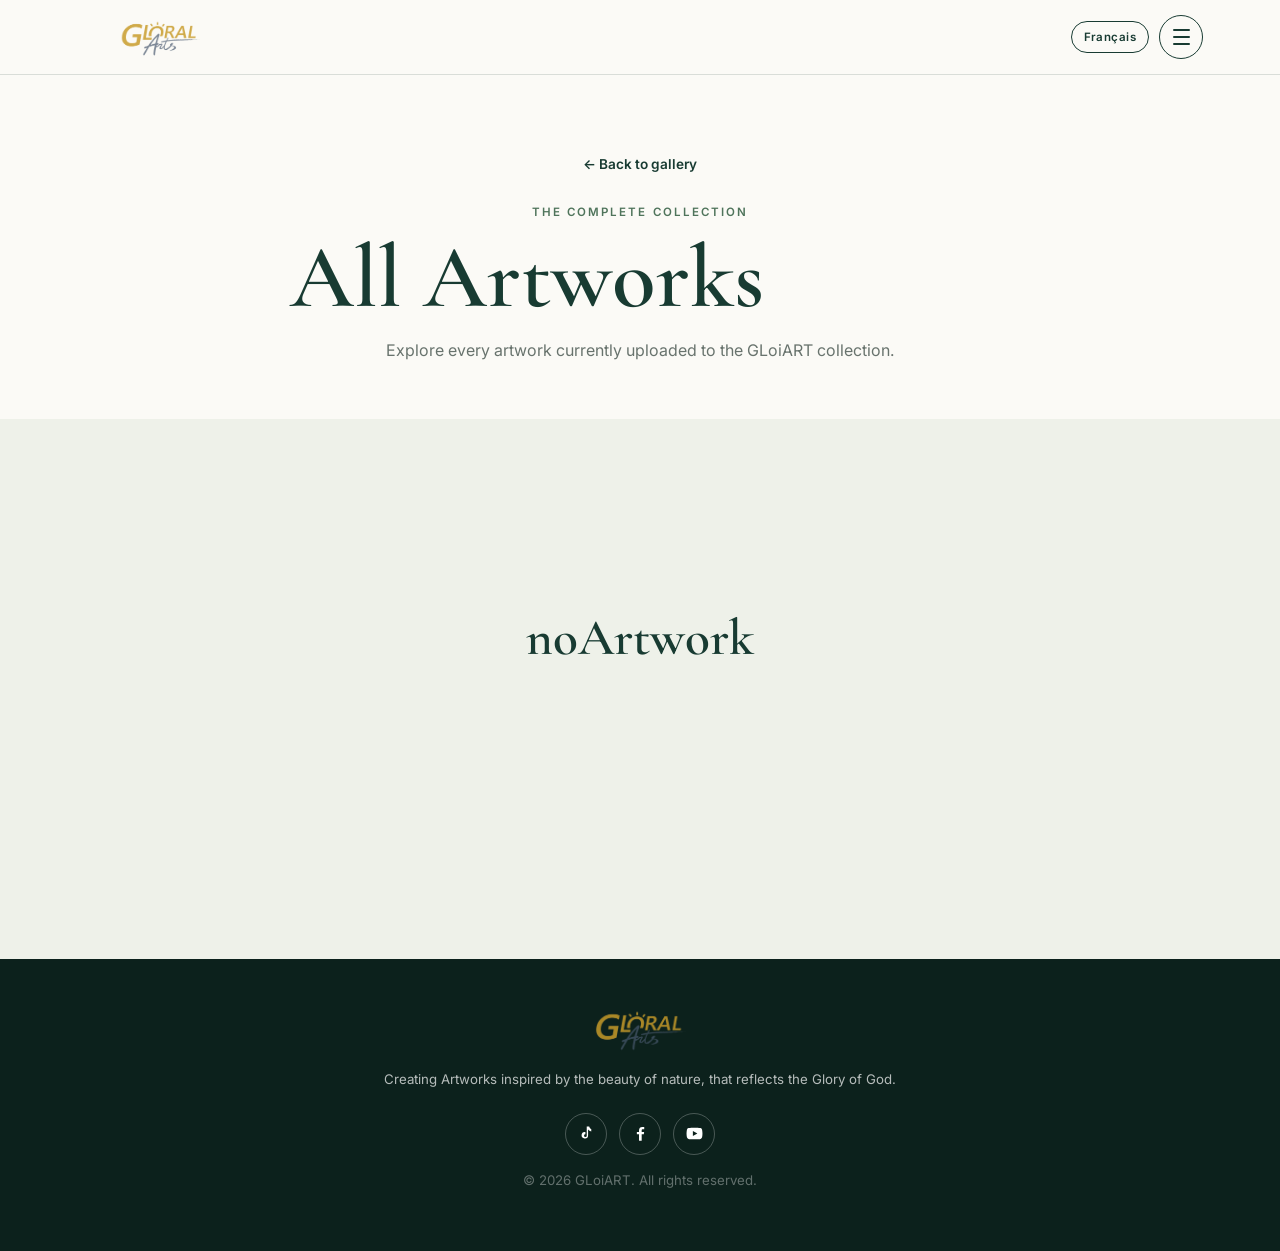
<file: all-artworks.html>
<!DOCTYPE html>
<html lang="en">
<head>
  <meta charset="UTF-8">
  <meta name="viewport" content="width=device-width, initial-scale=1.0">
  <title>All Artworks | GLoiART</title>
  <meta name="description" content="Browse the GLoiART art collection by Cameroonian artist Manesong Kenyem Tchoumen. Explore nature-inspired original artworks and prints.">
  <meta name="robots" content="index, follow, max-image-preview:large">
  <link rel="canonical" href="https://desken-artist.github.io/all-artworks.html">
  <link rel="alternate" hreflang="en" href="https://desken-artist.github.io/all-artworks.html">
  <link rel="alternate" hreflang="fr" href="https://desken-artist.github.io/all-artworks.html">
  <link rel="alternate" hreflang="x-default" href="https://desken-artist.github.io/all-artworks.html">
  <meta property="og:type" content="website">
  <meta property="og:site_name" content="GLoiART">
  <meta property="og:title" content="All Artworks | GLoiART">
  <meta property="og:description" content="Browse the GLoiART art collection by Cameroonian artist Manesong Kenyem Tchoumen. Explore nature-inspired original artworks and prints.">
  <meta property="og:url" content="https://desken-artist.github.io/all-artworks.html">
  <meta property="og:image" content="https://desken-artist.github.io/assets/banner.webp">
  <meta property="og:image:alt" content="GLoiART artwork and nature-inspired art">
  <meta name="twitter:card" content="summary_large_image">
  <meta name="twitter:title" content="All Artworks | GLoiART">
  <meta name="twitter:description" content="Browse the GLoiART art collection by Cameroonian artist Manesong Kenyem Tchoumen. Explore nature-inspired original artworks and prints.">
  <meta name="twitter:image" content="https://desken-artist.github.io/assets/banner.webp">
  <link rel="preconnect" href="https://fonts.googleapis.com">
  <link rel="preconnect" href="https://fonts.gstatic.com" crossorigin>
  <link href="https://fonts.googleapis.com/css2?family=Cormorant+Garamond:wght@500;600;700&family=Inter:wght@400;500;600&display=swap" rel="stylesheet">
  <link rel="stylesheet" href="styles.css">
</head>
<body>
  <header class="site-header">
    <a class="brand" href="index.html" data-i18n-aria="home"><img class="brand-logo brand-logo-full" src="assets/logo-gloral.png" alt="GLORAL Arts"></a>
    <button class="language-toggle" id="languageToggle" type="button">Français</button>
    <button class="menu-toggle" id="menuToggle" data-i18n-aria="openMenu" aria-label="Open navigation menu" aria-expanded="false" aria-controls="mainNav">
      <span></span><span></span><span></span>
    </button>
    <nav id="mainNav" class="main-nav" aria-label="Main navigation">
      <a href="index.html#gallery" data-i18n="gallery">Gallery</a>
      <a href="index.html#about-artist" data-i18n="artist">Artist</a>
      <a href="index.html#about-gloliart" data-i18n="aboutGLoiART">About GLoiART</a>
      <a href="index.html#contact-me" data-i18n="contactMe">Contact Me</a>
    </nav>
  </header>

  <main>
    <section class="all-artworks-header">
      <a class="back-link" href="index.html#gallery" data-i18n="backGallery">← Back to gallery</a>
      <p class="eyebrow" data-i18n="allCollection">The complete collection</p>
      <h1 data-i18n="allArtworks">All Artworks</h1>
      <p data-i18n="allIntro">Explore every artwork currently uploaded to the GLoiART collection.</p>
    </section>
    <section class="section gallery-section all-artworks-section">
      <div id="allGalleryGrid" class="gallery-grid"></div>
    </section>
  </main>

  <footer>
    <div class="footer-brand"><img class="footer-logo-full" src="assets/logo-gloral.png" alt="GLORAL Arts"></div>
    <p data-i18n="footerBio">Creating Artworks inspired by the beauty of nature, that reflects the Glory of God.</p>
    <div class="social-links" aria-label="Social media links">
      <a id="socialTikTok" href="#" target="_blank" rel="noopener" aria-label="TikTok" title="TikTok"><svg viewBox="0 0 24 24" aria-hidden="true"><path d="M14 3v11.1a4.1 4.1 0 1 1-3.4-4.04V13a1.7 1.7 0 1 0 1.7 1.7V3h3.1c.3 1.55 1.3 2.72 2.6 3.38v3.04A7.1 7.1 0 0 1 14 7.02V3z"/></svg></a>
      <a id="socialFacebook" href="#" target="_blank" rel="noopener" aria-label="Facebook" title="Facebook"><svg viewBox="0 0 24 24" aria-hidden="true"><path d="M13.5 21v-8h2.7l.4-3h-3.1V8.1c0-.9.25-1.5 1.55-1.5h1.65V3.9c-.29-.04-1.29-.12-2.46-.12-2.44 0-4.11 1.49-4.11 4.23V10H7.4v3h2.73v8h3.37z"/></svg></a>
      <a id="socialYouTube" href="#" target="_blank" rel="noopener" aria-label="YouTube" title="YouTube"><svg viewBox="0 0 24 24" aria-hidden="true"><path d="M21.58 7.19a2.9 2.9 0 0 0-2.04-2.05C17.74 4.65 12 4.65 12 4.65s-5.74 0-7.54.49a2.9 2.9 0 0 0-2.04 2.05A30.3 30.3 0 0 0 1.93 12a30.3 30.3 0 0 0 .49 4.81 2.9 2.9 0 0 0 2.04 2.05c1.8.49 7.54.49 7.54.49s5.74 0 7.54-.49a2.9 2.9 0 0 0 2.04-2.05A30.3 30.3 0 0 0 22.07 12a30.3 30.3 0 0 0-.49-4.81zM9.95 15.3V8.7L15.65 12l-5.7 3.3z"/></svg></a>
    </div>
    <p class="copyright">© <span id="year"></span> GLoiART. All rights reserved.</p>
  </footer>

  <script src="config.js"></script>
  <script src="i18n.js"></script>
  <script src="script.js"></script>
  <script>
    document.addEventListener("DOMContentLoaded",()=>{
      const g=document.getElementById("allGalleryGrid");
      if(g){
        g.replaceChildren();
        if(ARTWORKS.length){
          g.append(...ARTWORKS.map(createArtworkCard));
        } else {
          const empty=document.createElement("p");
          empty.className="no-artwork-message";
          empty.textContent=tr("noArtwork");
          g.appendChild(empty);
        }
      }
    });
  </script>
</body>
<script>document.addEventListener("DOMContentLoaded",initLanguage);</script>
</html>
</file>
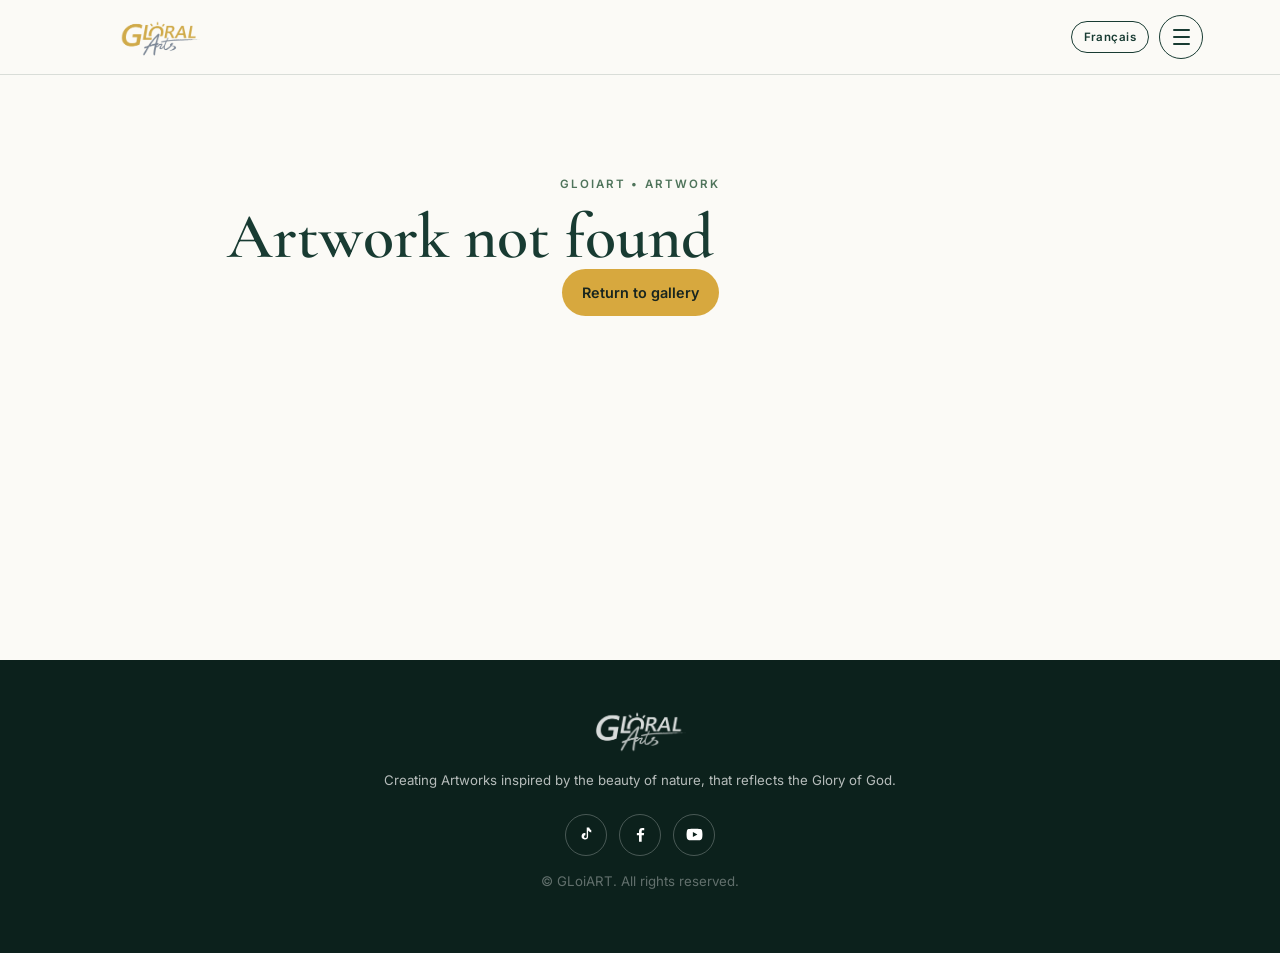
<file: artwork.html>
<!DOCTYPE html><html lang="en"><head><meta charset="UTF-8"><meta name="viewport" content="width=device-width,initial-scale=1.0"><title>Original Artwork | GLoiART</title>  <meta name="description" content="Explore artwork details, the creative process, and print options from GLoiART by Cameroonian artist Manesong Kenyem Tchoumen.">
  <meta name="robots" content="index, follow, max-image-preview:large">
  <link rel="canonical" href="https://desken-artist.github.io/artwork.html">
  <link rel="alternate" hreflang="en" href="https://desken-artist.github.io/artwork.html">
  <link rel="alternate" hreflang="fr" href="https://desken-artist.github.io/artwork.html">
  <link rel="alternate" hreflang="x-default" href="https://desken-artist.github.io/artwork.html">
  <meta property="og:type" content="website">
  <meta property="og:site_name" content="GLoiART">
  <meta property="og:title" content="Original Artwork | GLoiART">
  <meta property="og:description" content="Explore artwork details, the creative process, and print options from GLoiART by Cameroonian artist Manesong Kenyem Tchoumen.">
  <meta property="og:url" content="https://desken-artist.github.io/artwork.html">
  <meta property="og:image" content="https://desken-artist.github.io/assets/banner.webp">
  <meta property="og:image:alt" content="GLoiART artwork and nature-inspired art">
  <meta name="twitter:card" content="summary_large_image">
  <meta name="twitter:title" content="Original Artwork | GLoiART">
  <meta name="twitter:description" content="Explore artwork details, the creative process, and print options from GLoiART by Cameroonian artist Manesong Kenyem Tchoumen.">
  <meta name="twitter:image" content="https://desken-artist.github.io/assets/banner.webp"><link rel="preconnect" href="https://fonts.googleapis.com"><link rel="preconnect" href="https://fonts.gstatic.com" crossorigin><link href="https://fonts.googleapis.com/css2?family=Cormorant+Garamond:wght@500;600;700&family=Inter:wght@400;500;600&display=swap" rel="stylesheet"><link rel="stylesheet" href="styles.css"></head><body class="artwork-page"><header class="site-header"><a class="brand" href="index.html" data-i18n-aria="home"><img class="brand-logo brand-logo-full" src="assets/logo-gloral.png" alt="GLORAL Arts"></a><button class="language-toggle" id="languageToggle" type="button">Français</button><button class="menu-toggle" id="menuToggle" data-i18n-aria="openMenu" aria-label="Open navigation menu" aria-expanded="false" aria-controls="mainNav">
<span></span><span></span><span></span>
</button>
<nav id="mainNav" class="main-nav" aria-label="Main navigation">
<a href="index.html#gallery" data-i18n="gallery">Gallery</a><a href="index.html#about-artist" data-i18n="artist">Artist</a><a href="index.html#about-gloliart" data-i18n="aboutGLoiART">About GLoiART</a><a href="index.html#contact-me" data-i18n="contactMe">Contact Me</a>
</nav></header><main id="artworkDetail"><div class="detail-loading" data-i18n="loadingArtwork">Loading artwork...</div></main><footer><div class="footer-brand"><img class="footer-logo-full" src="assets/logo-gloral-white.png" alt="GLORAL Arts"></div><p data-i18n="footerBio">Creating Artworks inspired by the beauty of nature, that reflects the Glory of God.</p><div class="social-links" aria-label="Social media links"><a id="socialTikTok" href="#" target="_blank" rel="noopener" aria-label="TikTok" title="TikTok"><svg viewBox="0 0 24 24" aria-hidden="true"><path d="M14 3v11.1a4.1 4.1 0 1 1-3.4-4.04V13a1.7 1.7 0 1 0 1.7 1.7V3h3.1c.3 1.55 1.3 2.72 2.6 3.38v3.04A7.1 7.1 0 0 1 14 7.02V3z"/></svg></a><a id="socialFacebook" href="#" target="_blank" rel="noopener" aria-label="Facebook" title="Facebook"><svg viewBox="0 0 24 24" aria-hidden="true"><path d="M13.5 21v-8h2.7l.4-3h-3.1V8.1c0-.9.25-1.5 1.55-1.5h1.65V3.9c-.29-.04-1.29-.12-2.46-.12-2.44 0-4.11 1.49-4.11 4.23V10H7.4v3h2.73v8h3.37z"/></svg></a><a id="socialYouTube" href="#" target="_blank" rel="noopener" aria-label="YouTube" title="YouTube"><svg viewBox="0 0 24 24" aria-hidden="true"><path d="M21.58 7.19a2.9 2.9 0 0 0-2.04-2.05C17.74 4.65 12 4.65 12 4.65s-5.74 0-7.54.49a2.9 2.9 0 0 0-2.04 2.05A30.3 30.3 0 0 0 1.93 12a30.3 30.3 0 0 0 .49 4.81 2.9 2.9 0 0 0 2.04 2.05c1.8.49 7.54.49 7.54.49s5.74 0 7.54-.49a2.9 2.9 0 0 0 2.04-2.05A30.3 30.3 0 0 0 22.07 12a30.3 30.3 0 0 0-.49-4.81zM9.95 15.3V8.7L15.65 12l-5.7 3.3"/></svg></a></div><p class="copyright">© <span id="year"></span> GLoiART. All rights reserved.</p></footer><script src="config.js"></script><script src="i18n.js"></script><script src="artwork.js"></script>
<script>
document.addEventListener("DOMContentLoaded",()=>{
 const toggle=document.getElementById("menuToggle"),nav=document.getElementById("mainNav");
 if(toggle&&nav){
  toggle.addEventListener("click",()=>{
   const open=nav.classList.toggle("open");
   toggle.classList.toggle("open",open);
   toggle.setAttribute("aria-expanded",String(open));
   toggle.setAttribute("aria-label",open?"Close navigation menu":"Open navigation menu");
  });
  nav.querySelectorAll("a[href^='index.html#']").forEach(a=>a.addEventListener("click",()=>{
   nav.classList.remove("open");toggle.classList.remove("open");toggle.setAttribute("aria-expanded","false");
  }));
 }
});
</script><script>document.addEventListener("DOMContentLoaded",initLanguage);</script></body></html>
</file>
<file: styles.css>
:root {
  --forest: #183b32;
  --forest-deep: #102b25;
  --leaf: #4f745b;
  --sage: #a8b99e;
  --cream: #f4f0e5;
  --paper: #fbfaf6;
  --ink: #1e2925;
  --muted: #68736d;
  --gold: #d7a83e;
  --gold-light: #efd27b;
  --line: rgba(24,59,50,.15);
  --shadow: 0 18px 50px rgba(16,43,37,.12);
  --radius: 20px;
}

* { box-sizing: border-box; }
html { scroll-behavior: smooth; }
body {
  margin: 0;
  background: var(--paper);
  color: var(--ink);
  font-family: Inter, system-ui, sans-serif;
  line-height: 1.65;
}
img, video { display: block; max-width: 100%; }
a { color: inherit; text-decoration: none; }
button, a { -webkit-tap-highlight-color: transparent; }

.site-header {
  position: sticky; top: 0; z-index: 20;
  display: flex; align-items: center; justify-content: space-between;
  padding: 15px clamp(20px, 6vw, 90px);
  background: rgba(251,250,246,.92);
  backdrop-filter: blur(14px);
  border-bottom: 1px solid var(--line);
}
.brand { display:flex; align-items:center; min-width:0; line-height:0; text-decoration:none; }
.brand-g-circle { width:42px; height:42px; border:2px solid var(--forest); border-radius:50%; display:flex; align-items:center; justify-content:center; flex:0 0 42px; overflow:hidden; background:rgba(255,255,255,.35); }
.brand-g-circle img { width:72%; height:72%; object-fit:contain; display:block; }
.brand-logo { display:block; width:auto; height:auto; object-fit:contain; }
.brand-logo-full { width:clamp(130px, 13vw, 175px); max-height:44px; }
.brand-logo-g { display:none; width:38px; height:42px; object-fit:contain; }
nav.main-nav {
  position:absolute;
  top:calc(100% + 10px);
  right:clamp(18px,5vw,70px);
  display:flex;
  flex-direction:column;
  align-items:stretch;
  min-width:210px;
  gap:0;
  padding:8px;
  background:rgba(251,250,246,.98);
  border:1px solid var(--line);
  border-radius:16px;
  box-shadow:var(--shadow);
  opacity:0;
  visibility:hidden;
  transform:translateY(-8px);
  transition:opacity .2s ease, transform .2s ease, visibility .2s ease;
  font-size:.9rem;
}
nav.main-nav.open { opacity:1; visibility:visible; transform:translateY(0); }
nav.main-nav a { color:var(--forest); padding:11px 13px; border-radius:10px; }
nav.main-nav a:hover { background:#eef1e9; color:var(--gold); }

.menu-toggle {
  position:relative;
  z-index:22;
  width:44px;
  height:44px;
  border:1px solid var(--forest);
  border-radius:50%;
  background:transparent;
  display:flex;
  flex-direction:column;
  align-items:center;
  justify-content:center;
  gap:5px;
  cursor:pointer;
}
.menu-toggle span {
  display:block;
  width:17px;
  height:2px;
  background:var(--forest);
  border-radius:2px;
  transition:transform .2s ease, opacity .2s ease;
}
.menu-toggle.open span:nth-child(1){transform:translateY(7px) rotate(45deg)}
.menu-toggle.open span:nth-child(2){opacity:0}
.menu-toggle.open span:nth-child(3){transform:translateY(-7px) rotate(-45deg)}

.hero { position:relative; min-height:min(760px, 84vh); overflow:hidden; color:#fff; }
.hero-art { position:absolute; inset:0; background-image:url("assets/banner.webp"); background-size:cover; background-position:center center; background-repeat:no-repeat; }
.hero-overlay { position:absolute; inset:0; background:linear-gradient(180deg,rgba(8,24,20,.08) 20%,rgba(8,24,20,.16) 48%,rgba(8,24,20,.88) 100%); }
.hero-content { position:absolute; z-index:2; left:0; right:0; bottom:0; width:100%; max-width:none; padding:clamp(28px,5vw,60px) clamp(20px,6vw,90px); }
.eyebrow { text-transform:uppercase; letter-spacing:.18em; font-size:.72rem; font-weight:600; color:var(--leaf); margin:0 0 12px; }
.hero h1 { max-width:950px; margin:0; color:#fff; font-size:clamp(2.2rem,5vw,5.2rem); line-height:.98; text-wrap:balance; text-shadow:0 3px 18px rgba(0,0,0,.28); }
.hero h1 span { color:#c9e6ae; text-shadow:0 3px 16px rgba(0,0,0,.82); background:rgba(8,24,20,.18); padding:.02em .12em; border-radius:.12em; }
.hero h1 em { color:var(--gold-light); font-style:normal; }
.hero .eyebrow { color:var(--gold-light); }
h1,h2 { font-family:"Cormorant Garamond", Georgia, serif; line-height:.98; margin:0; font-weight:600; }
h1 { font-size:clamp(3rem,7vw,6.3rem); max-width:900px; }
h1 span { color:#a9d28f; }
h1 strong { color:var(--gold-light); font-weight:600; }
.hero-copy { max-width:600px; font-size:1.05rem; margin:26px 0 30px; color:rgba(255,255,255,.86); }
.button {
  display:inline-flex; align-items:center; justify-content:center;
  padding:12px 20px; border-radius:999px; font-weight:600; font-size:.9rem;
  transition:transform .2s ease, box-shadow .2s ease, background .2s ease;
}
.button:hover { transform:translateY(-2px); box-shadow:0 8px 25px rgba(0,0,0,.15); }
.button-light { background:#fff; color:var(--forest); }
.button-gold { background:var(--gold); color:#18251f; }

.room-window { position:absolute; width:24%; height:45%; right:8%; top:10%; background:linear-gradient(#9fc4ce 0 58%,#738b70 58%); border:18px solid rgba(255,255,255,.55); box-shadow:0 25px 55px rgba(0,0,0,.15); }
.wall-art { position:absolute; width:24%; aspect-ratio:4/5; right:37%; top:16%; background:#c6bba2; border:13px solid #e5dfd2; box-shadow:0 25px 55px rgba(0,0,0,.18); overflow:hidden; }
.painting-sky { position:absolute; inset:0 0 55%; background:#9bb9bd; }
.painting-hills { position:absolute; left:-10%; right:-10%; bottom:32%; height:48%; background:#536f59; clip-path:polygon(0 75%,25% 30%,45% 65%,65% 10%,100% 72%,100% 100%,0 100%); }
.painting-field { position:absolute; inset:58% 0 0; background:#c9ad61; }
.painting-sun { position:absolute; width:18%; aspect-ratio:1; border-radius:50%; background:#f2d37b; top:17%; right:15%; }
.sofa { position:absolute; left:31%; right:7%; bottom:8%; height:29%; background:#87735d; border-radius:30px 30px 15px 15px; box-shadow:0 28px 45px rgba(0,0,0,.2); }
.sofa:before { content:""; position:absolute; left:0; right:0; top:-30%; height:45%; background:#9b876e; border-radius:25px 25px 8px 8px; }
.sofa span { position:absolute; width:23%; height:45%; background:#c3b398; border-radius:10px; top:10%; }
.sofa span:first-child { left:7%; transform:rotate(-5deg); }
.sofa span:last-child { right:7%; transform:rotate(5deg); }
.plant { position:absolute; bottom:18%; width:11%; height:35%; }
.plant-left { left:10%; }
.plant-right { right:2%; bottom:20%; }
.plant:before { content:""; position:absolute; bottom:0; left:35%; width:30%; height:35%; background:#9a6e4e; border-radius:5px 5px 20px 20px; }
.plant i { position:absolute; bottom:28%; left:50%; width:35%; height:55%; background:#315a43; border-radius:100% 0 100% 0; transform-origin:bottom left; }
.plant i:nth-child(1){transform:rotate(-55deg)}
.plant i:nth-child(2){transform:rotate(-28deg) translateX(10px)}
.plant i:nth-child(3){transform:rotate(12deg)}
.plant i:nth-child(4){transform:rotate(38deg)}
.plant i:nth-child(5){transform:rotate(65deg)}

.intro { padding:100px 22px 75px; text-align:center; max-width:900px; margin:auto; }
.intro h2 { font-size:clamp(2.5rem,5vw,4.3rem); color:var(--forest); }
.intro > p:last-child { color:var(--muted); max-width:650px; margin:22px auto 0; }

.section { padding:90px clamp(20px,6vw,90px); }
.gallery-section { background:#eef1e9; }
.section-heading { display:flex; justify-content:space-between; gap:40px; align-items:end; margin-bottom:45px; }
.section-heading h2 { color:var(--forest); font-size:clamp(2.6rem,5vw,4.7rem); }
.section-note { max-width:390px; color:var(--muted); margin:0; }

.gallery-grid { display:grid; grid-template-columns:repeat(2,minmax(0,1fr)); gap:28px; }
.art-card { background:var(--paper); border:1px solid var(--line); border-radius:var(--radius); overflow:hidden; box-shadow:0 8px 30px rgba(24,59,50,.06); }
.art-image-wrap { background:#e4e7df; }
.art-image { width:100%; height:auto; object-fit:contain; }
.art-info { padding:20px 22px 22px; }
.art-title { font-family:"Cormorant Garamond",serif; font-size:1.9rem; color:var(--forest); margin:0 0 16px; }
.card-actions { display:flex; gap:10px; flex-wrap:wrap; align-items:stretch; }
.card-actions a, .card-actions button { flex:1; min-width:125px; }
.small-button { min-height:42px; display:inline-flex; align-items:center; justify-content:center; text-align:center; padding:10px 13px; border-radius:999px; border:1px solid var(--forest); background:transparent; color:var(--forest); cursor:pointer; font:600 .82rem Inter,sans-serif; line-height:1.2; }
.small-button.primary { background:var(--forest); color:#fff; }
.small-button.whatsapp { border-color:#648b68; color:#315c3b; }

.details {
  border-top:1px solid var(--line); margin-top:18px; padding-top:18px;
}
.details summary { cursor:pointer; list-style:none; color:var(--forest); font-weight:600; font-size:.85rem; }
.details summary::-webkit-details-marker { display:none; }
.details summary:after { content:"＋"; float:right; font-size:1.1rem; }
.details[open] summary:after { content:"−"; }
.details-content { padding-top:18px; display:grid; gap:22px; }
.detail-copy h3 { font-family:"Cormorant Garamond",serif; font-size:1.55rem; margin:0 0 5px; color:var(--forest); }
.detail-copy p { margin:0 0 10px; color:var(--muted); font-size:.88rem; }
.process-video { width:100%; border-radius:13px; background:#122c25; aspect-ratio:16/9; }
.video-label { font-size:.72rem; text-transform:uppercase; letter-spacing:.12em; color:var(--leaf); }
.print-box { background:#f1eadb; border-radius:13px; padding:16px; }
.print-box strong { color:var(--forest); }
.print-box p { margin:4px 0 0; font-size:.83rem; color:var(--muted); }

.about-artist { display:grid; grid-template-columns:.8fr 1.2fr; gap:70px; align-items:center; background:var(--paper); }
.artist-visual { aspect-ratio:1181/1536; min-height:0; border-radius:28px; background:#1b4438; display:flex; flex-direction:column; justify-content:flex-end; align-items:center; color:#fff; overflow:hidden; position:relative; }
.artist-visual:before { content:""; position:absolute; inset:0; background:linear-gradient(to bottom,rgba(0,0,0,0) 55%,rgba(0,0,0,.68) 100%); z-index:1; pointer-events:none; }
.artist-photo { position:absolute; inset:0; width:100%; height:100%; object-fit:contain; object-position:center top; background:#1b4438; }
.artist-visual p { position:relative; z-index:2; margin:0 0 24px; letter-spacing:.13em; text-transform:uppercase; font-size:.7rem; text-align:center; }
.about-copy h2 { font-size:clamp(2.7rem,5vw,4.5rem); color:var(--forest); margin-bottom:25px; }
.about-copy p { color:var(--muted); max-width:700px; }
.about-copy blockquote { border-left:3px solid var(--gold); padding-left:20px; font-family:"Cormorant Garamond",serif; font-size:1.5rem; color:var(--forest); margin-top:30px; }

.about-gloliart { background:var(--forest-deep); color:#fff; }
.about-gloliart .section-heading h2 { color:#fff; }
.about-gloliart .section-heading p:last-child { color:rgba(255,255,255,.65); }
.centered { display:block; text-align:center; }
.centered > p:last-child { margin:15px auto 0; }
.about-video { position:relative; max-width:1000px; margin:40px auto 0; border-radius:22px; overflow:hidden; background:#091914; box-shadow:var(--shadow); }
.about-video video { width:100%; aspect-ratio:16/9; object-fit:cover; }
.video-placeholder { position:absolute; inset:0; display:flex; flex-direction:column; justify-content:center; align-items:center; text-align:center; pointer-events:none; background:linear-gradient(135deg,rgba(16,43,37,.85),rgba(16,43,37,.35)); }
.video-placeholder span { font-family:"Cormorant Garamond",serif; font-size:2rem; color:var(--gold-light); }
.video-placeholder small { color:rgba(255,255,255,.7); margin-top:7px; }

.cta { margin:0; padding:70px clamp(20px,8vw,120px); background:#dfe7d9; display:flex; align-items:center; justify-content:space-between; gap:30px; }
.cta h2 { color:var(--forest); font-size:clamp(2.3rem,4vw,4rem); max-width:800px; }
footer { background:#0c211c; color:rgba(255,255,255,.7); padding:45px clamp(20px,6vw,90px); text-align:center; }
.footer-brand { display:flex; justify-content:center; align-items:center; gap:12px; color:#fff; }
.footer-g-circle { width:50px; height:50px; flex-basis:50px; border-color:rgba(255,255,255,.8); background:rgba(255,255,255,.06); }
.footer-logo-full { display:block; width:clamp(130px, 18vw, 185px); max-height:50px; object-fit:contain; }
footer p { max-width:600px; margin:15px auto; font-size:.83rem; }
.copyright { opacity:.5; }


@keyframes seeAllVibrate {
  0%, 72%, 100% { transform: translateX(0); }
  74% { transform: translateX(-2px) rotate(-0.6deg); }
  76% { transform: translateX(2px) rotate(0.6deg); }
  78% { transform: translateX(-2px) rotate(-0.6deg); }
  80% { transform: translateX(2px) rotate(0.6deg); }
  82% { transform: translateX(0) rotate(0); }
}
.see-all-wrap { display:flex; justify-content:center; margin-top:38px; }
.see-all-button { min-width:190px; animation: seeAllVibrate 4.5s ease-in-out infinite; }
.see-all-button:hover { animation:none; }
@media (prefers-reduced-motion: reduce) {
  .see-all-button { animation:none; }
}

.all-artworks-header {
  padding:75px clamp(20px,6vw,90px) 55px;
  background:var(--paper);
  text-align:center;
}
.all-artworks-header .back-link { margin-bottom:28px; }
.all-artworks-header h1 {
  color:var(--forest);
  font-size:clamp(3rem,7vw,6rem);
  margin-bottom:15px;
}
.all-artworks-header > p:last-child {
  color:var(--muted);
  max-width:650px;
  margin:0 auto;
}
.all-artworks-section { min-height:60vh; }

@media (max-width: 720px) {
  .site-header { padding:12px 15px; }
  .menu-toggle { width:40px; height:40px; }
  .hero { min-height:720px; }
  .hero-content { padding:35px 16px 45px; }
  .hero-overlay { background:linear-gradient(180deg,rgba(8,24,20,.10),rgba(8,24,20,.22) 45%,rgba(8,24,20,.92) 100%); }
  .room-window { width:42%; right:4%; top:10%; }
  .wall-art { width:36%; right:42%; top:14%; }
  .sofa { left:17%; right:2%; bottom:7%; }
  .plant-left { left:0; }
  .plant-right { display:none; }
  .section { padding:65px 16px; }
  .gallery-grid { gap:12px; }
  .art-card { border-radius:13px; }
  .art-info { padding:13px; }
  .art-title { font-size:1.35rem; margin-bottom:12px; }
  .card-actions { gap:6px; }
  .card-actions a, .card-actions button { min-width:0; padding:8px 5px; font-size:.68rem; min-height:38px; }
  .details { margin-top:11px; padding-top:11px; }
  .details summary { font-size:.72rem; }
  .section-heading { display:block; margin-bottom:30px; }
  .section-note { margin-top:15px; font-size:.85rem; }
  .about-artist { grid-template-columns:1fr; gap:35px; }
  .artist-visual { min-height:0; }
  .cta { display:block; }
  .cta .button { margin-top:20px; }
}

.hero{min-height:min(540px,58vh)}
.art-detail-hero{padding:42px clamp(20px,6vw,90px) 85px;background:#eef1e9}.back-link{display:inline-block;color:var(--forest);font-size:.85rem;font-weight:600;margin-bottom:35px}.detail-main-grid{display:grid;grid-template-columns:minmax(0,1.1fr) minmax(340px,.9fr);gap:70px;align-items:center;max-width:1250px;margin:auto}.detail-main-image{background:#e1e5dc;border-radius:20px;overflow:hidden}.detail-main-image img{width:100%;height:auto}.detail-intro h1{color:var(--forest);font-size:clamp(3rem,6vw,5.8rem);margin-bottom:18px}.detail-lead{color:var(--muted);font-size:1.05rem}.availability-large{display:inline-flex;align-items:center;gap:8px;margin:20px 0;color:var(--forest);font-weight:600}.availability-large:before{content:"";width:9px;height:9px;border-radius:50%;background:#6e9a65}.availability-large.sold:before{background:#a07c74}.spec-grid{display:grid;grid-template-columns:1fr 1fr;gap:1px;margin:10px 0 25px;background:var(--line);border:1px solid var(--line)}.spec{background:var(--paper);padding:15px}.spec span{display:block;text-transform:uppercase;letter-spacing:.12em;font-size:.64rem;color:var(--leaf);margin-bottom:4px}.spec strong{color:var(--forest);font-size:.9rem}.detail-section{padding:90px clamp(20px,6vw,90px);max-width:1250px;margin:auto}.detail-section-heading h2{color:var(--forest);font-size:clamp(2.7rem,5vw,4.5rem)}.story-section{max-width:900px}.story-text{max-width:800px;font-family:"Cormorant Garamond",serif;font-size:1.5rem;line-height:1.5;color:#4e5d55}.process-large{margin-top:35px;border-radius:20px;overflow:hidden;background:#0c211c;box-shadow:var(--shadow)}.process-large video{width:100%;max-height:760px;display:block}.print-section{background:#eef1e9;max-width:none}.print-section>*{max-width:1250px;margin-left:auto;margin-right:auto}.print-gallery{display:grid;grid-template-columns:repeat(2,1fr);gap:25px;margin-top:35px}.print-gallery figure{margin:0;background:var(--paper);border-radius:16px;overflow:hidden}.print-gallery img{width:100%;height:auto}.print-gallery figcaption{padding:13px 16px;color:var(--muted);font-size:.78rem}.print-cta{display:flex;justify-content:space-between;align-items:center;gap:25px;margin-top:30px;padding:25px;background:var(--forest);color:#fff;border-radius:18px}.print-cta strong{font-family:"Cormorant Garamond",serif;font-size:1.5rem}.print-cta p{margin:3px 0 0;color:rgba(255,255,255,.7);font-size:.82rem}.detail-bottom{text-align:center;padding:45px 20px;color:var(--forest);font-weight:600}.missing-artwork{min-height:65vh;text-align:center;padding:100px 20px}.missing-artwork h1{color:var(--forest);font-size:4rem}
@media(max-width:720px){.hero{min-height:500px}.hero-content{padding:28px 22px 35px}.hero h1{font-size:clamp(2rem,10vw,3.4rem)}.detail-main-grid{grid-template-columns:1fr;gap:35px}.art-detail-hero{padding:30px 16px 55px}.detail-intro h1{font-size:3.2rem}.detail-section{padding:60px 16px}.print-gallery{grid-template-columns:1fr 1fr;gap:10px}.print-cta{display:block}.print-cta .button{margin-top:18px}}

/* v6 refinements */
.about-artist { background:#eee4f7; }
.contact-actions { display:flex; flex-direction:column; align-items:flex-end; gap:12px; }
.contact-actions > strong { font-size:1.15rem; letter-spacing:.08em; color:var(--forest); }
.contact-buttons { display:flex; gap:12px; flex-wrap:wrap; justify-content:flex-end; }
.button-light { background:#fff; color:var(--forest); border:1px solid var(--forest); }
.button-light:hover { background:#f5f7f2; }
.social-links { display:flex; justify-content:center; align-items:center; gap:12px; margin:22px auto 8px; }
.social-links a { width:42px; height:42px; border:1px solid rgba(255,255,255,.25); border-radius:50%; display:inline-flex; align-items:center; justify-content:center; color:#fff; transition:transform .2s ease, background .2s ease; }
.social-links a:hover { transform:translateY(-2px); background:rgba(255,255,255,.1); }
.social-links svg { width:19px; height:19px; fill:currentColor; }
@media (max-width:720px){
  .brand { gap:8px; }
  .brand-g-circle { width:38px; height:38px; flex-basis:38px; }
  .brand-logo-full { display:block; width:120px; max-height:36px; }
  .brand-logo-g { display:none; }
  .footer-g-circle { width:46px; height:46px; flex-basis:46px; }
  .footer-logo-full { width:150px; max-height:44px; }
}
@media (max-width:720px) {
  .contact-actions { align-items:flex-start; margin-top:28px; }
  .contact-buttons { justify-content:flex-start; }
}


/* v7 commission/contact refinements */
.cta { text-align:center; }
.cta > div:first-child { max-width:900px; margin:0 auto; }
.commission-title { margin:0; font-size:clamp(2.7rem,5vw,4.8rem); font-weight:800; letter-spacing:.03em; color:var(--forest); }
.commission-copy { max-width:850px; margin:18px auto 0; font-size:1.08rem; line-height:1.7; color:var(--muted); }
.contact-actions { align-items:center; margin:30px auto 0; }
.contact-buttons { justify-content:center; }
@media (max-width:720px) {
  .contact-actions { align-items:center; }
  .contact-buttons { justify-content:center; }
}


/* v8 nature motion */
.nature-animation-layer { position:fixed; inset:0; z-index:20; pointer-events:none; overflow:hidden; }
.falling-leaf { position:absolute; top:-60px; left:0; width:25px; height:31px; opacity:.72; transform-origin:50% 50%; animation:leafFall var(--leaf-duration,11s) linear forwards; transform:scale(var(--leaf-size,1)); }
.falling-leaf::before { content:""; position:absolute; inset:2px 5px 5px 5px; transform:rotate(28deg); box-shadow:0 0 8px rgba(79,116,91,.12); }
.falling-leaf::after { content:""; position:absolute; left:10px; top:7px; width:1px; height:20px; background:rgba(64,83,54,.45); transform:rotate(28deg); transform-origin:top; }
.falling-leaf.leaf-green::before { background:linear-gradient(135deg,#4f745b,#8eaa78); }
.falling-leaf.leaf-yellow::before { background:linear-gradient(135deg,#d7a83e,#f1d36e); }
.falling-leaf.leaf-orange::before { background:linear-gradient(135deg,#c86f32,#e6a04c); }
.falling-leaf.leaf-oval::before { border-radius:80% 10% 80% 10%; }
.falling-leaf.leaf-maple::before { inset:2px 3px 5px; border-radius:45% 55% 35% 60%; clip-path:polygon(50% 0,63% 27%,93% 18%,77% 48%,100% 65%,67% 64%,72% 100%,50% 76%,28% 100%,33% 64%,0 65%,23% 48%,7% 18%,37% 27%); transform:rotate(20deg); }
.falling-leaf.leaf-slim::before { inset:3px 8px 4px; border-radius:90% 8% 90% 8%; transform:rotate(42deg) skewY(-8deg); }
@keyframes leafFall {
  0% { transform:translate3d(var(--leaf-x,0vw),-8vh,0) rotate(0deg) scale(var(--leaf-size,1)); opacity:0; }
  8% { opacity:.72; }
  35% { transform:translate3d(calc(var(--leaf-x,0vw) + var(--leaf-sway,7vw)),35vh,0) rotate(130deg) scale(var(--leaf-size,1)); }
  70% { transform:translate3d(calc(var(--leaf-x,0vw) - 5vw),75vh,0) rotate(260deg) scale(var(--leaf-size,1)); }
  100% { transform:translate3d(calc(var(--leaf-x,0vw) + 9vw),112vh,0) rotate(390deg) scale(var(--leaf-size,1)); opacity:0; }
}
@media (prefers-reduced-motion: reduce) {
  .nature-animation-layer { display:none !important; }
}

.no-artwork-message {
  grid-column:1 / -1;
  width:100%;
  min-height:260px;
  display:flex;
  align-items:center;
  justify-content:center;
  text-align:center;
  color:var(--forest);
  font-family:"Cormorant Garamond",serif;
  font-size:clamp(2rem,4vw,3.2rem);
  font-weight:600;
  margin:0;
  padding:60px 20px;
}

/* Language switcher */
.language-toggle {
  position: relative;
  z-index: 22;
  margin-left: auto;
  margin-right: 10px;
  border: 1px solid var(--forest);
  background: transparent;
  color: var(--forest);
  border-radius: 999px;
  padding: 8px 12px;
  font: 600 .72rem Inter, sans-serif;
  cursor: pointer;
  letter-spacing: .04em;
}
.language-toggle:hover { background:#eef1e9; }
@media(max-width:720px){
  .language-toggle { padding:7px 10px; font-size:.68rem; margin-right:7px; }
  .site-header { padding-left:14px; padding-right:14px; }
}

/* v16: use only the full GLoiART logo and align header/banner with page content */
.brand-g-circle, .brand-logo-g, .brand-mark, .footer-g-circle { display:none !important; }
.footer-brand { justify-content:center; }
.footer-logo-full { display:block; width:clamp(150px,18vw,185px); max-height:50px; object-fit:contain; }
@media (max-width:720px) {
  .site-header { padding-left:16px; padding-right:16px; }
  .brand-logo-full { display:block; width:120px; max-height:36px; }
  .footer-logo-full { width:150px; max-height:44px; }
}


/* v17: coming-soon gallery announcement and more restrained hero typography */
.hero h1 {
  font-size: clamp(1.75rem, 3.7vw, 3.8rem);
  line-height: 1.04;
}
.gallery-coming-soon {
  grid-column: 1 / -1;
  width: 100%;
  min-height: 280px;
  padding: 52px 22px;
  display: flex;
  flex-direction: column;
  align-items: center;
  justify-content: center;
  gap: 13px;
  text-align: center;
  color: var(--forest);
  background: rgba(255,255,255,.48);
  border: 1px solid rgba(35,65,48,.12);
  border-radius: 18px;
}
.gallery-coming-soon h3 {
  margin: 0;
  max-width: 900px;
  font-family: "Cormorant Garamond", Georgia, serif;
  font-size: clamp(2.25rem, 5vw, 3.6rem);
  line-height: 1;
  font-weight: 700;
}
.gallery-coming-soon p {
  margin: 0;
  font-family: Inter, sans-serif;
  font-size: clamp(.9rem, 1.5vw, 1.05rem);
  line-height: 1.55;
}
.gallery-coming-soon .coming-soon-invite {
  margin-top: 3px;
  font-weight: 600;
}
.community-button {
  margin-top: 9px;
  text-decoration: none;
}
@media (max-width: 720px) {
  .hero h1 {
    font-size: clamp(1.55rem, 6vw, 2.45rem);
    line-height: 1.08;
  }
  .gallery-coming-soon {
    min-height: 245px;
    padding: 38px 18px;
  }
}


/* GLoiART v18 refinements */
.gallery-coming-soon h3,
.gallery-coming-soon .coming-soon-subtitle,
.gallery-coming-soon .coming-soon-invite {
  color: #49345f;
  font-weight: 700;
}
.gallery-coming-soon h3 { font-weight: 700; }
.gallery-coming-soon p { font-weight: 700; }

.join-community-section {
  display: flex;
  justify-content: center;
  text-align: center;
  background: #f1edf5;
}
.join-community-copy {
  width: min(760px, 100%);
  margin: 0 auto;
}
.join-community-copy h2 {
  color: var(--forest-deep);
  margin: 8px 0 14px;
}
.join-community-copy > p:not(.eyebrow) {
  max-width: 650px;
  margin: 0 auto 26px;
  color: var(--muted);
  line-height: 1.8;
}
.community-button {
  animation: community-button-shake 6s ease-in-out infinite;
  transform-origin: center;
}
@keyframes community-button-shake {
  0%, 88%, 100% { transform: translateX(0) rotate(0); }
  89% { transform: translateX(-2px) rotate(-1deg); }
  90% { transform: translateX(2px) rotate(1deg); }
  91% { transform: translateX(-2px) rotate(-1deg); }
  92% { transform: translateX(2px) rotate(1deg); }
  93% { transform: translateX(0) rotate(0); }
}
@media (prefers-reduced-motion: reduce) {
  .community-button { animation: none; }
}

/* Requested text justification — preserve each section's original positioning */
.section-note {
  text-align: justify;
  text-align-last: left;
}

.about-copy > p:not(.eyebrow) {
  text-align: justify;
  text-align-last: left;
}

.join-community-copy > p:not(.eyebrow) {
  text-align: justify;
  text-align-last: center;
}
</file>
